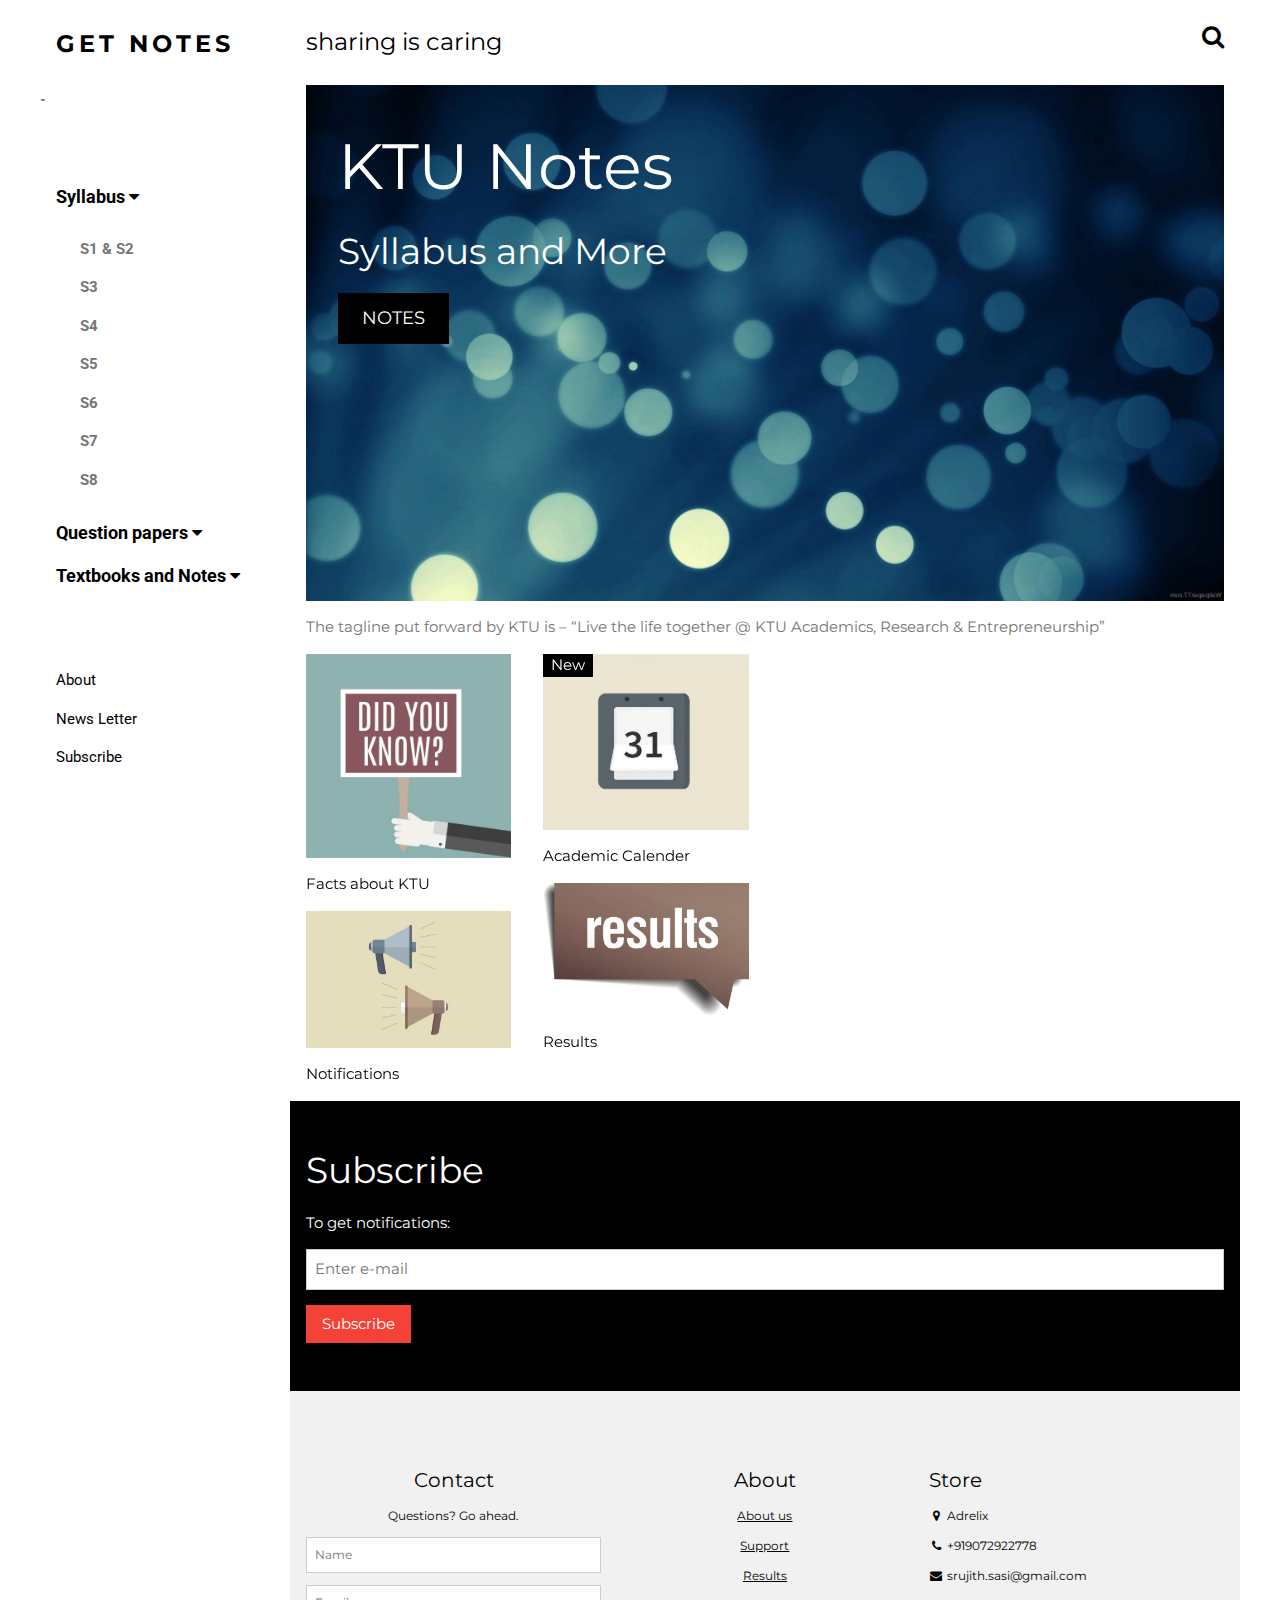
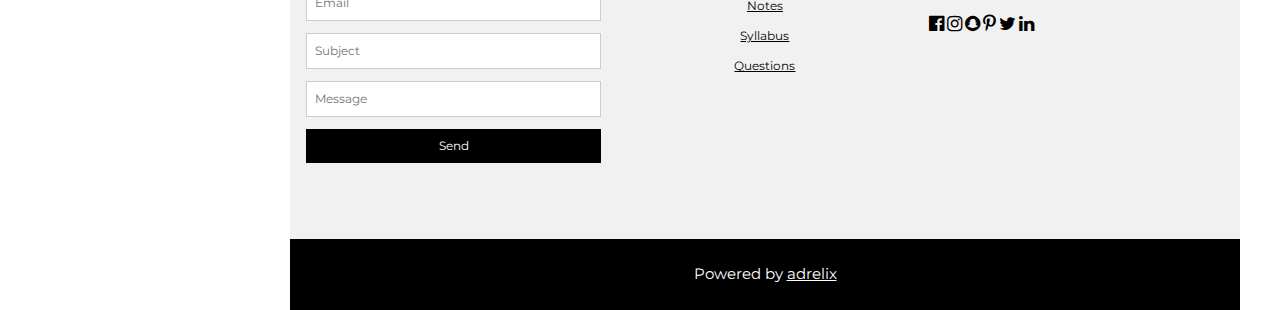
<file: index.html>
<html>
<title>GETNOTES-complete solution</title>
<meta charset="UTF-8">
<meta name="viewport" content="width=device-width, initial-scale=1">
<link rel="stylesheet" href="https://www.w3schools.com/w3css/4/w3.css">
<link rel="stylesheet" href="https://fonts.googleapis.com/css?family=Roboto">
<link rel="stylesheet" href="https://fonts.googleapis.com/css?family=Montserrat">
<link rel="stylesheet" href="https://cdnjs.cloudflare.com/ajax/libs/font-awesome/4.7.0/css/font-awesome.min.css">
<style>
.w3-sidebar a {font-family: "Roboto", sans-serif}
body,h1,h2,h3,h4,h5,h6,.w3-wide {font-family: "Montserrat", sans-serif;}
</style>
<body class="w3-content" style="max-width:1200px">
  
  <head> <script data-ad-client="ca-pub-7833047488699635" async src="https://pagead2.googlesyndication.com/pagead/js/adsbygoogle.js"></script> </head>

<!-- Sidebar/menu -->
<nav class="w3-sidebar w3-bar-block w3-white w3-collapse w3-top" style="z-index:3;width:250px" id="mySidebar">
  <div class="w3-container w3-display-container w3-padding-16">
    <i onclick="w3_close()" class="fa fa-remove w3-hide-large w3-button w3-display-topright"></i>
    <h3 class="w3-wide"><b>GET NOTES</b></h3>
  </div>
-
  <div class="w3-padding-64 w3-large w3-text-grey" style="font-weight:bold">
    
    <a onclick="myAccFunc()" href="javascript:void(0)" class="w3-button w3-block w3-white w3-left-align" id="myBtn">
      Syllabus <i class="fa fa-caret-down"></i>
    </a>
    <div id="demoAcc" class="w3-bar-block w3-hide w3-padding-large w3-medium">
      <a href="#" class="w3-bar-item w3-button">S1 & S2</a>
      <a href="#" class="w3-bar-item w3-button">S3</a>
      <a href="#" class="w3-bar-item w3-button">S4</a>
      <a href="#" class="w3-bar-item w3-button">S5</a>
      <a href="#" class="w3-bar-item w3-button">S6</a>
      <a href="#" class="w3-bar-item w3-button">S7</a>
      <a href="#" class="w3-bar-item w3-button">S8</a>
      </a>
      </div>
      
    <a onclick="myAccFunc1()" href="javascript:void(0)" class="w3-button w3-block w3-white w3-left-align" id="myBtn">
      Question papers <i class="fa fa-caret-down"></i>
    </a>
    <div id="demoAcc1" class="w3-bar-block w3-hide w3-padding-large w3-medium">
      <a href="#" class="w3-bar-item w3-button">S1 & S2</a>
      <a href="#" class="w3-bar-item w3-button">S3</a>
      <a href="#" class="w3-bar-item w3-button">S4</a>
      <a href="#" class="w3-bar-item w3-button">S5</a>
      <a href="#" class="w3-bar-item w3-button">S6</a>
      <a href="#" class="w3-bar-item w3-button">S7</a>
      <a href="#" class="w3-bar-item w3-button">S8</a>
      </a>
      </div>
    
    <a onclick="myAccFunc2()" href="javascript:void(0)" class="w3-button w3-block w3-white w3-left-align" id="myBtn">
      Textbooks and Notes <i class="fa fa-caret-down"></i>
    </a>
  <div id="demoAcc2" class="w3-bar-block w3-hide w3-padding-large w3-medium">
  <a href="#" class="w3-bar-item w3-button">S1 & S2</a>
       <a onclick="myAccFunc3()" href="javascript:void(0)" class="w3-button w3-block w3-white w3-left-align" id="myBtn">
      S3 & S4<i class="fa fa-caret-down"></i>
    </a>
    <div id="demoAcc3" class="w3-bar-block w3-hide w3-padding-large w3-medium">
      <a href="#" class="w3-bar-item w3-button">CSE</a>
      <a href="#" class="w3-bar-item w3-button">ECE</a>
      <a href="#" class="w3-bar-item w3-button">CE</a>
      <a href="#" class="w3-bar-item w3-button">ME</a>
      <a href="#" class="w3-bar-item w3-button">EEE</a>
      </a>
      </div>
      <a onclick="myAccFunc4()" href="javascript:void(0)" class="w3-button w3-block w3-white w3-left-align" id="myBtn">
      S5 & S6<i class="fa fa-caret-down"></i>
    </a>
    <div id="demoAcc4" class="w3-bar-block w3-hide w3-padding-large w3-medium">
      <a href="#" class="w3-bar-item w3-button">CSE</a>
      <a href="#" class="w3-bar-item w3-button">ECE</a>
      <a href="#" class="w3-bar-item w3-button">CE</a>
      <a href="#" class="w3-bar-item w3-button">ME</a>
      <a href="#" class="w3-bar-item w3-button">EEE</a>
      </a>
      </div>
      <a onclick="myAccFunc5()" href="javascript:void(0)" class="w3-button w3-block w3-white w3-left-align" id="myBtn">
      S7 & S8<i class="fa fa-caret-down"></i>
    </a>
    <div id="demoAcc5" class="w3-bar-block w3-hide w3-padding-large w3-medium">
      <a href="#" class="w3-bar-item w3-button">CSE</a>
      <a href="#" class="w3-bar-item w3-button">ECE</a>
      <a href="#" class="w3-bar-item w3-button">CE</a>
      <a href="#" class="w3-bar-item w3-button">ME</a>
      <a href="#" class="w3-bar-item w3-button">EEE</a>
      </a>
      </div>
      </a>
    </div>
    </div>
   
  <a href="#footer" class="w3-bar-item w3-button w3-padding">About</a> 
  <a href="javascript:void(0)" class="w3-bar-item w3-button w3-padding" onclick="document.getElementById('newsletter').style.display='block'">News Letter</a>
  <a href="#footer"  class="w3-bar-item w3-button w3-padding">Subscribe</a>
</nav>
  

<!-- Top menu on small screens -->
<header class="w3-bar w3-top w3-hide-large w3-black w3-xlarge">
  <div class="w3-bar-item w3-padding-24 w3-wide">GET NOTES</div>
  <a href="javascript:void(0)" class="w3-bar-item w3-button w3-padding-24 w3-right" onclick="w3_open()"><i class="fa fa-bars"></i></a>
</header>

<!-- Overlay effect when opening sidebar on small screens -->
<div class="w3-overlay w3-hide-large" onclick="w3_close()" style="cursor:pointer" title="close side menu" id="myOverlay"></div>

<!-- !PAGE CONTENT! -->
<div class="w3-main" style="margin-left:250px">

  <!-- Push down content on small screens -->
  <div class="w3-hide-large" style="margin-top:83px"></div>
  
  <!-- Top header -->
  <header class="w3-container w3-xlarge">
    <p class="w3-left">sharing is caring</p>
    <p class="w3-right">
      
      <i class="fa fa-search"></i>
    </p>
  </header>

  <!-- Image header -->
  <div class="w3-display-container w3-container">
    <img src="images/logo.jpg" alt="logo" style="width:100%">
    <div class="w3-display-topleft w3-text-white" style="padding:24px 48px">
      <h1 class="w3-jumbo w3-hide-small">KTU Notes</h1>
      <h1 class="w3-hide-large w3-hide-medium">Syllabus and More</h1>
      <h1 class="w3-hide-small">Syllabus and More</h1>
      <p><a href="#jeans" class="w3-button w3-black w3-padding-large w3-large">NOTES</a></p>
    </div>
  </div>

  <div class="w3-container w3-text-grey" id="jeans">
    <p>The tagline put forward by KTU is – “Live the life together @ KTU Academics, Research & Entrepreneurship”</p>
  </div>

  <!-- Product grid -->
    <div class="w3-row w3-grayscale">
    <div class="w3-col l3 s6">
      <div class="w3-container">
        <a href="facts.html"><img src="images/facts.jpg" alt=facts style="width:100%"></a>
        <p>Facts about KTU</p>
       </div>
      <script data-ad-client="ca-pub-7833047488699635" async src="https://pagead2.googlesyndication.com/pagead/js/adsbygoogle.js"></script>
    
  <div class="w3-container">
        <img src="images/not.jpg" style="width:100%">
        <p>Notifications</p>
      </div>
    </div>
    <div class="w3-col l3 s6">
      <div class="w3-container">
        <div class="w3-display-container">
          <img src="images/cal.jpg" style="width:100%">
          <span class="w3-tag w3-display-topleft">New</span>
          <div class="w3-display-middle w3-display-hover">
            <button class="w3-button w3-black">view<i class="fa fa-search"></i></button>
          </div>
        </div>
        <p>Academic Calender</p>
      </div>
      <div class="w3-container">
        <img src="images/res.jpg" style="width:100%">
        <p>Results</p>
      </div>
    </div>
    </div>
    
      
 <!-- Subscribe section -->
  <div class="w3-container w3-black w3-padding-32">
    <h1>Subscribe</h1>
    <p>To get notifications:</p>
    <p><input class="w3-input w3-border" type="text" placeholder="Enter e-mail" style="width:100%"></p>
    <button type="button" class="w3-button w3-red w3-margin-bottom">Subscribe</button>
  </div>
  
  <!-- Footer -->
  <footer class="w3-padding-64 w3-light-grey w3-small w3-center" id="footer">
    <div class="w3-row-padding">
      <div class="w3-col s4">
        <h4>Contact</h4>
        <p>Questions? Go ahead.</p>
        <form action="/action_page.php" target="_blank">
          <p><input class="w3-input w3-border" type="text" placeholder="Name" name="Name" required></p>
          <p><input class="w3-input w3-border" type="text" placeholder="Email" name="Email" required></p>
          <p><input class="w3-input w3-border" type="text" placeholder="Subject" name="Subject" required></p>
          <p><input class="w3-input w3-border" type="text" placeholder="Message" name="Message" required></p>
          <button type="submit" class="w3-button w3-block w3-black">Send</button>
        </form>
      </div>

      <div class="w3-col s4">
        <h4>About</h4>
        <p><a href="/about.html">About us</a></p>
        <p><a href="#">Support</a></p>
        <p><a href="#">Results</a></p>
        <p><a href="#">Notes</a></p>
        <p><a href="#">Syllabus</a></p>
        <p><a href="#">Questions</a></p>
      </div>

      <div class="w3-col s4 w3-justify">
        <h4>Store</h4>
        <p><i class="fa fa-fw fa-map-marker"></i> Adrelix</p>
        <p><i class="fa fa-fw fa-phone"></i> +919072922778</p>
        <p><i class="fa fa-fw fa-envelope"></i> srujith.sasi@gmail.com</p>
        
        <br>
        <i class="fa fa-facebook-official w3-hover-opacity w3-large"></i>
        <i class="fa fa-instagram w3-hover-opacity w3-large"></i>
        <i class="fa fa-snapchat w3-hover-opacity w3-large"></i>
        <i class="fa fa-pinterest-p w3-hover-opacity w3-large"></i>
        <i class="fa fa-twitter w3-hover-opacity w3-large"></i>
        <i class="fa fa-linkedin w3-hover-opacity w3-large"></i>
      </div>
    </div>
  </footer>

  <div class="w3-black w3-center w3-padding-24">Powered by <a href="https://www.w3schools.com/w3css/default.asp" title="W3.CSS" target="_blank" class="w3-hover-opacity">adrelix</a></div>

  <!-- End page content -->
</div>

<!-- Newsletter Modal -->
<div id="newsletter" class="w3-modal">
  <div class="w3-modal-content w3-animate-zoom" style="padding:32px">
    <div class="w3-container w3-white w3-center">
      <i onclick="document.getElementById('newsletter').style.display='none'" class="fa fa-remove w3-right w3-button w3-transparent w3-xxlarge"></i>
      <h2 class="w3-wide">NEWSLETTER</h2>
      <p>Join our mailing list to receive updates on new notifications</p>
      <p><input class="w3-input w3-border" type="text" placeholder="Enter e-mail"></p>
      <button type="button" class="w3-button w3-padding-large w3-red w3-margin-bottom" onclick="document.getElementById('newsletter').style.display='none'">Subscribe</button>
    </div>
  </div>
</div>

<script>
// Accordion 
function myAccFunc() {
  var x = document.getElementById("demoAcc");
  if (x.className.indexOf("w3-show") == -1) {
    x.className += " w3-show";
  } else {
    x.className = x.className.replace(" w3-show", "");
  }
}
function myAccFunc1() {
  var x = document.getElementById("demoAcc1");
  if (x.className.indexOf("w3-show") == -1) {
    x.className += " w3-show";
  } else {
    x.className = x.className.replace(" w3-show", "");
  }
}
function myAccFunc2() {
  var x = document.getElementById("demoAcc2");
  if (x.className.indexOf("w3-show") == -1) {
    x.className += " w3-show";
  } else {
    x.className = x.className.replace(" w3-show", "");
  }
}
function myAccFunc3() {
  var x = document.getElementById("demoAcc3");
  if (x.className.indexOf("w3-show") == -1) {
    x.className += " w3-show";
  } else {
    x.className = x.className.replace(" w3-show", "");
  }
}
function myAccFunc4() {
  var x = document.getElementById("demoAcc4");
  if (x.className.indexOf("w3-show") == -1) {
    x.className += " w3-show";
  } else {
    x.className = x.className.replace(" w3-show", "");
  }
}
function myAccFunc5() {
  var x = document.getElementById("demoAcc5");
  if (x.className.indexOf("w3-show") == -1) {
    x.className += " w3-show";
  } else {
    x.className = x.className.replace(" w3-show", "");
  }
}
// Click on the "Jeans" link on page load to open the accordion for demo purposes
document.getElementById("myBtn").click();


// Open and close sidebar
function w3_open() {
  document.getElementById("mySidebar").style.display = "block";
  document.getElementById("myOverlay").style.display = "block";
}
 
function w3_close() {
  document.getElementById("mySidebar").style.display = "none";
  document.getElementById("myOverlay").style.display = "none";
}
</script>

</body>
</html>
</file>
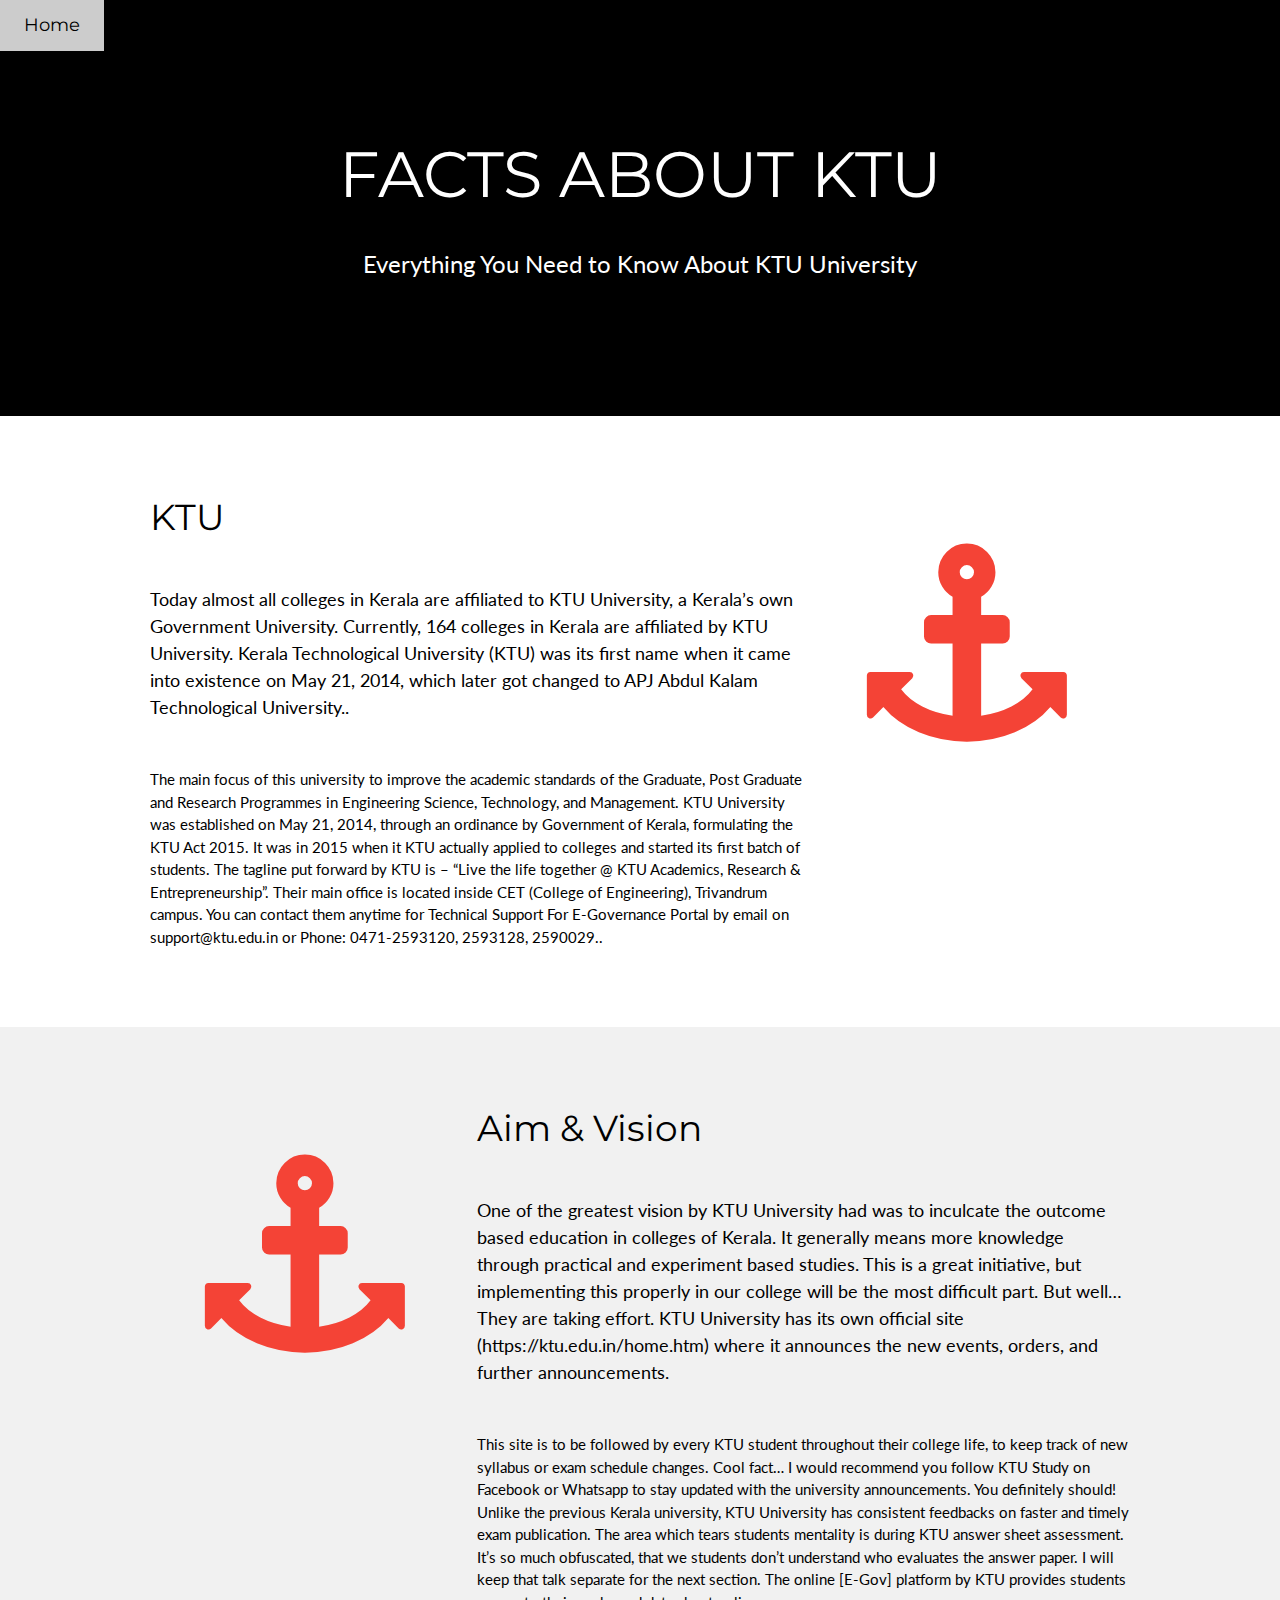
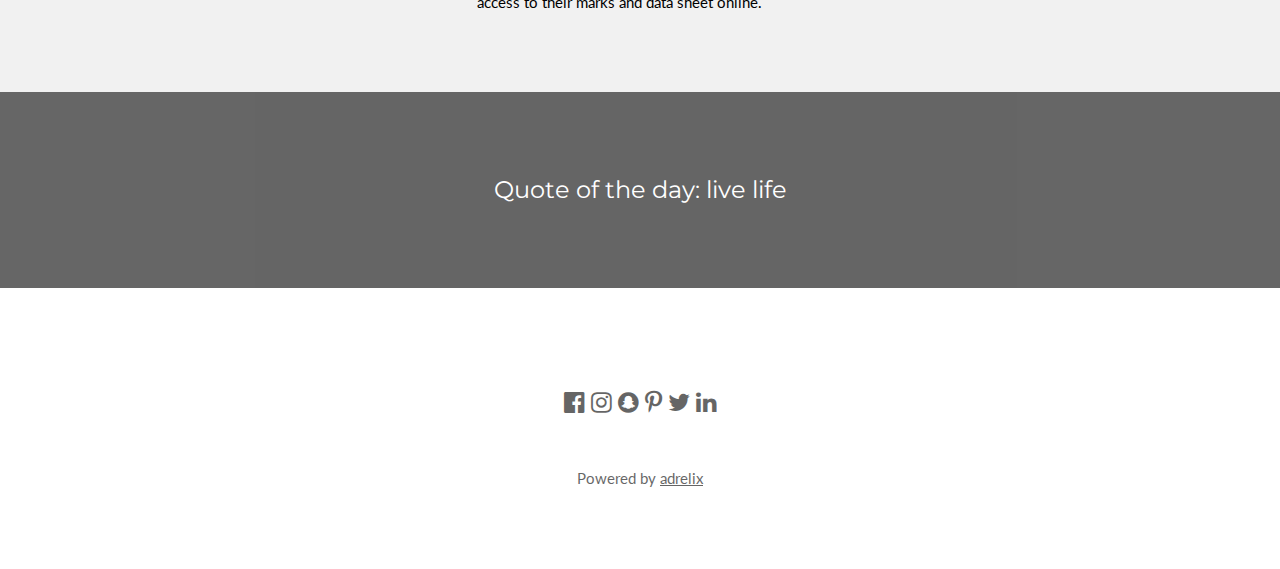
<file: facts.html>
<!DOCTYPE html>
<html lang="en">
<title>W3.CSS Template</title>
<meta charset="UTF-8">
<meta name="viewport" content="width=device-width, initial-scale=1">
<link rel="stylesheet" href="https://www.w3schools.com/w3css/4/w3.css">
<link rel="stylesheet" href="https://fonts.googleapis.com/css?family=Lato">
<link rel="stylesheet" href="https://fonts.googleapis.com/css?family=Montserrat">
<link rel="stylesheet" href="https://cdnjs.cloudflare.com/ajax/libs/font-awesome/4.7.0/css/font-awesome.min.css">
<style>
body,h1,h2,h3,h4,h5,h6 {font-family: "Lato", sans-serif}
.w3-bar,h1,button {font-family: "Montserrat", sans-serif}
.fa-anchor,.fa-coffee {font-size:200px}
</style>
<body>

<!-- Navbar -->
<div class="w3-top">
  <div class="w3-bar w3-black w3-card w3-left-align w3-large">
    <a class="w3-bar-item w3-button w3-hide-medium w3-hide-large w3-right w3-padding-large w3-hover-white w3-large w3-black" href="javascript:void(0);" onclick="myFunction()" title="Toggle Navigation Menu"><i class="fa fa-bars"></i></a>
    <a href="index.html" class="w3-bar-item w3-button w3-padding-large w3-white">Home</a>
</div>

  <!-- Navbar on small screens -->
  <div id="navDemo" class="w3-bar-block w3-white w3-hide w3-hide-large w3-hide-medium w3-medium">
  <a href="index.html" class="w3-bar-item w3-button w3-padding-large w3-white">Home</a>
 </div>   
</div>

<!-- Header -->
<header class="w3-container w3-black w3-center" style="padding:110px 16px">
  <h1 class="w3-margin w3-jumbo">FACTS ABOUT KTU</h1>
  <p class="w3-xlarge">Everything You Need to Know About KTU University</p>
  
</header>

<!-- First Grid -->
<div class="w3-row-padding w3-padding-64 w3-container">
  <div class="w3-content">
    <div class="w3-twothird">
      <h1>KTU</h1>
      <h5 class="w3-padding-32">Today almost all colleges in Kerala are affiliated to KTU University, a Kerala’s own Government University.

Currently, 164 colleges in Kerala are affiliated by KTU University. Kerala Technological University (KTU) was its first name when it came into existence on May 21, 2014, which later got changed to APJ Abdul Kalam Technological University..</h5>

      <p class="w3-text-black">The main focus of this university to improve the academic standards of the Graduate, Post Graduate and Research Programmes in Engineering Science, Technology, and Management.

KTU University was established on May 21, 2014, through an ordinance by Government of Kerala, formulating the KTU Act 2015.
It was in 2015 when it KTU actually applied to colleges and started its first batch of students.
The tagline put forward by KTU is – “Live the life together @ KTU Academics, Research & Entrepreneurship”.

Their main office is located inside CET (College of Engineering), Trivandrum campus.

You can contact them anytime for Technical Support For E-Governance Portal by email on support@ktu.edu.in or Phone: 0471-2593120, 2593128, 2590029..</p>
    </div>

    <div class="w3-third w3-center">
      <i class="fa fa-anchor w3-padding-64 w3-text-red"></i>
    </div>
  </div>
</div>

<!-- Second Grid -->
<div class="w3-row-padding w3-light-grey w3-padding-64 w3-container">
  <div class="w3-content">
    <div class="w3-third w3-center">
      <i class="fa fa-anchor w3-padding-64 w3-text-red w3-margin-right"></i>
    </div>

    <div class="w3-twothird">
      <h1>Aim & Vision</h1>
      <h5 class="w3-padding-32">One of the greatest vision by KTU University had was to inculcate the outcome based education in colleges of Kerala. It generally means more knowledge through practical and experiment based studies.

This is a great initiative, but implementing this properly in our college will be the most difficult part.

But well… They are taking effort.

KTU University has its own official site (https://ktu.edu.in/home.htm) where it announces the new events, orders, and further announcements.</h5>

      <p class="w3-text-black">This site is to be followed by every KTU student throughout their college life, to keep track of new syllabus or exam schedule changes.

Cool fact… I would recommend you follow KTU Study on Facebook or Whatsapp to stay updated with the university announcements. You definitely should!

Unlike the previous Kerala university, KTU University has consistent feedbacks on faster and timely exam publication.
The area which tears students mentality is during KTU answer sheet assessment. It’s so much obfuscated, that we students don’t understand who evaluates the answer paper.

I will keep that talk separate for the next section.

The online [E-Gov] platform by KTU provides students access to their marks and data sheet online.</p>
    </div>
  </div>
</div>

<div class="w3-container w3-black w3-center w3-opacity w3-padding-64">
    <h1 class="w3-margin w3-xlarge">Quote of the day: live life</h1>
</div>

<!-- Footer -->
<footer class="w3-container w3-padding-64 w3-center w3-opacity">  
  <div class="w3-xlarge w3-padding-32">
    <i class="fa fa-facebook-official w3-hover-opacity"></i>
    <i class="fa fa-instagram w3-hover-opacity"></i>
    <i class="fa fa-snapchat w3-hover-opacity"></i>
    <i class="fa fa-pinterest-p w3-hover-opacity"></i>
    <i class="fa fa-twitter w3-hover-opacity"></i>
    <i class="fa fa-linkedin w3-hover-opacity"></i>
 </div>
 <p>Powered by <a href="https://www.w3schools.com/w3css/default.asp" target="_blank">adrelix</a></p>
</footer>

<script>
// Used to toggle the menu on small screens when clicking on the menu button
function myFunction() {
  var x = document.getElementById("navDemo");
  if (x.className.indexOf("w3-show") == -1) {
    x.className += " w3-show";
  } else { 
    x.className = x.className.replace(" w3-show", "");
  }
}
</script>

</body>
</html>
</file>
